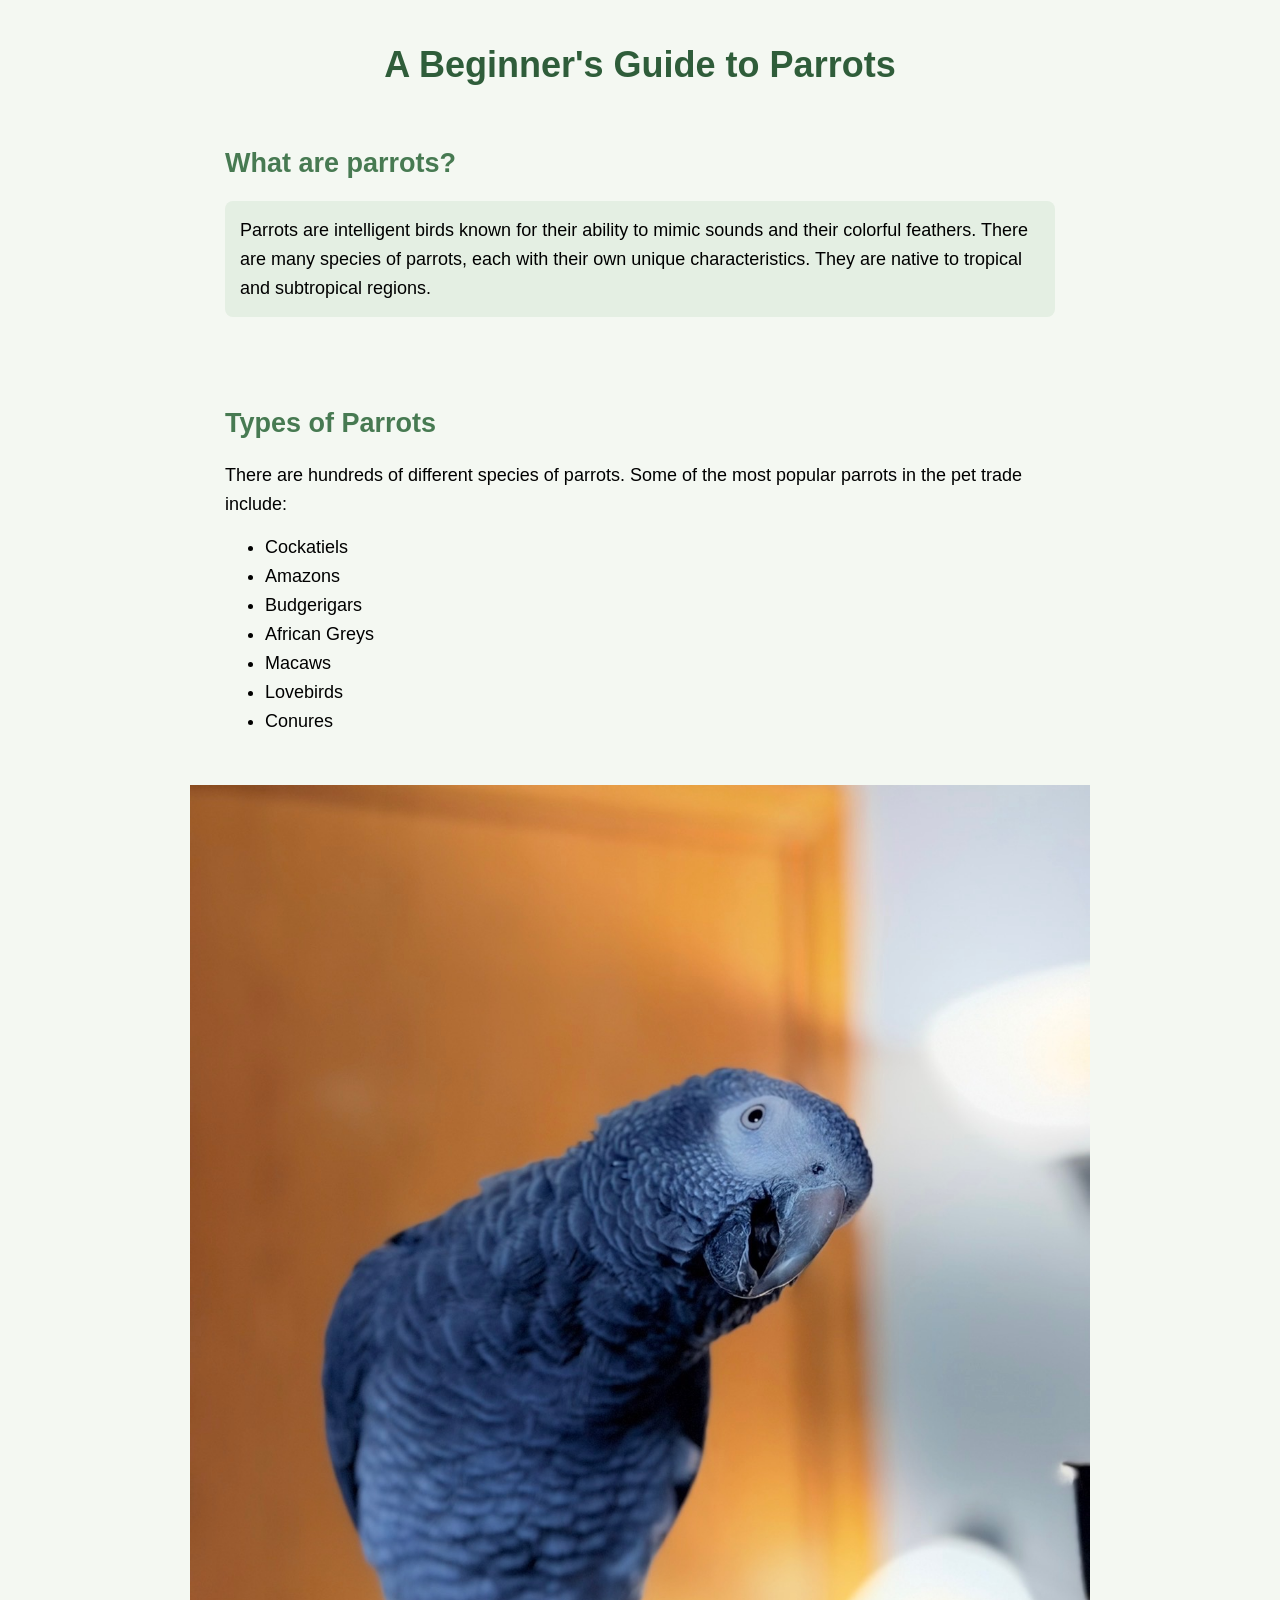
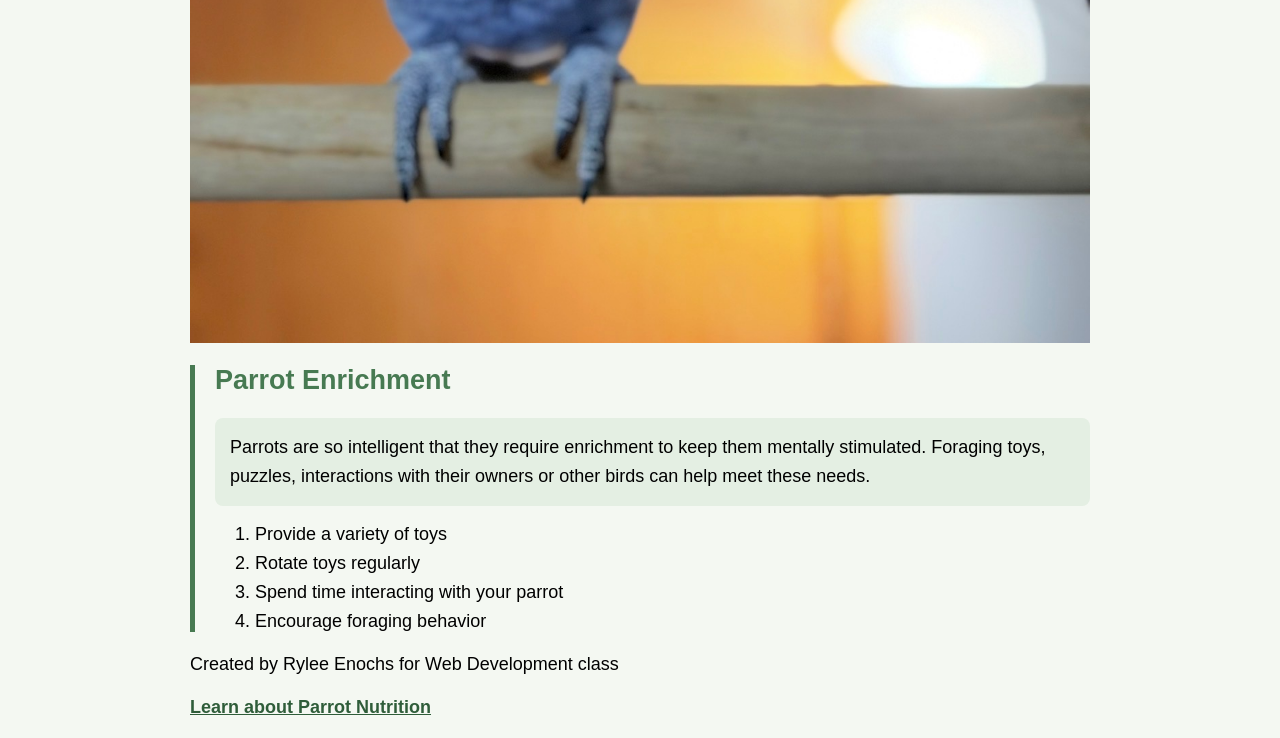
<file: index.html>
<!DOCTYPE html>
<html lang="en">
<head>
    <meta charset="UTF-8">
    <title>A Beginner's Guide to Parrots</title>
    <link rel="stylesheet" href="./css/style.css" />
</head>
<body>
    <header>
        <h1>A Beginner's Guide to Parrots</h1>
    </header>
    <!-- Main content about parrots -->
    <main>
        <section class="info-section">
            <h2>What are parrots?</h2>
            <p class="intro">Parrots are intelligent birds known for their ability to mimic sounds and their colorful feathers. There are many species of parrots, each with their own unique characteristics. They are native to tropical and subtropical regions.</p>
        </section>
        <section class="info-section id="parrot types">
            <h2>Types of Parrots</h2>
            <p>There are hundreds of different species of parrots. Some of the most popular parrots in the pet trade include:</p>
            <ul>
                <li>Cockatiels</li>
                <li>Amazons</li>
                <li>Budgerigars</li>
                <li>African Greys</li>
                <li>Macaws</li>
                <li>Lovebirds</li>
                <li>Conures</li>
            </ul>
        </section>
        <img src="images/africangrey.jpeg" alt="Timneh African Grey">
        <section id="enrichment">
            <h2>Parrot Enrichment</h2>
            <p class="intro">Parrots are so intelligent that they require enrichment to keep them mentally stimulated. Foraging toys, puzzles, interactions with their owners or other birds can help meet these needs.</p>
            <ol>
                <li>Provide a variety of toys</li>
                <li>Rotate toys regularly</li>
                <li>Spend time interacting with your parrot</li>
                <li>Encourage foraging behavior</li>
            </ol>
        </section>
    </main>
    <!-- Footer includes author and navigation to the nutrition page -->
    <footer>
        <p>Created by Rylee Enochs for Web Development class</p>
        <a href="page2.html">Learn about Parrot Nutrition</a>
    </footer>
</body>
</html>
</file>
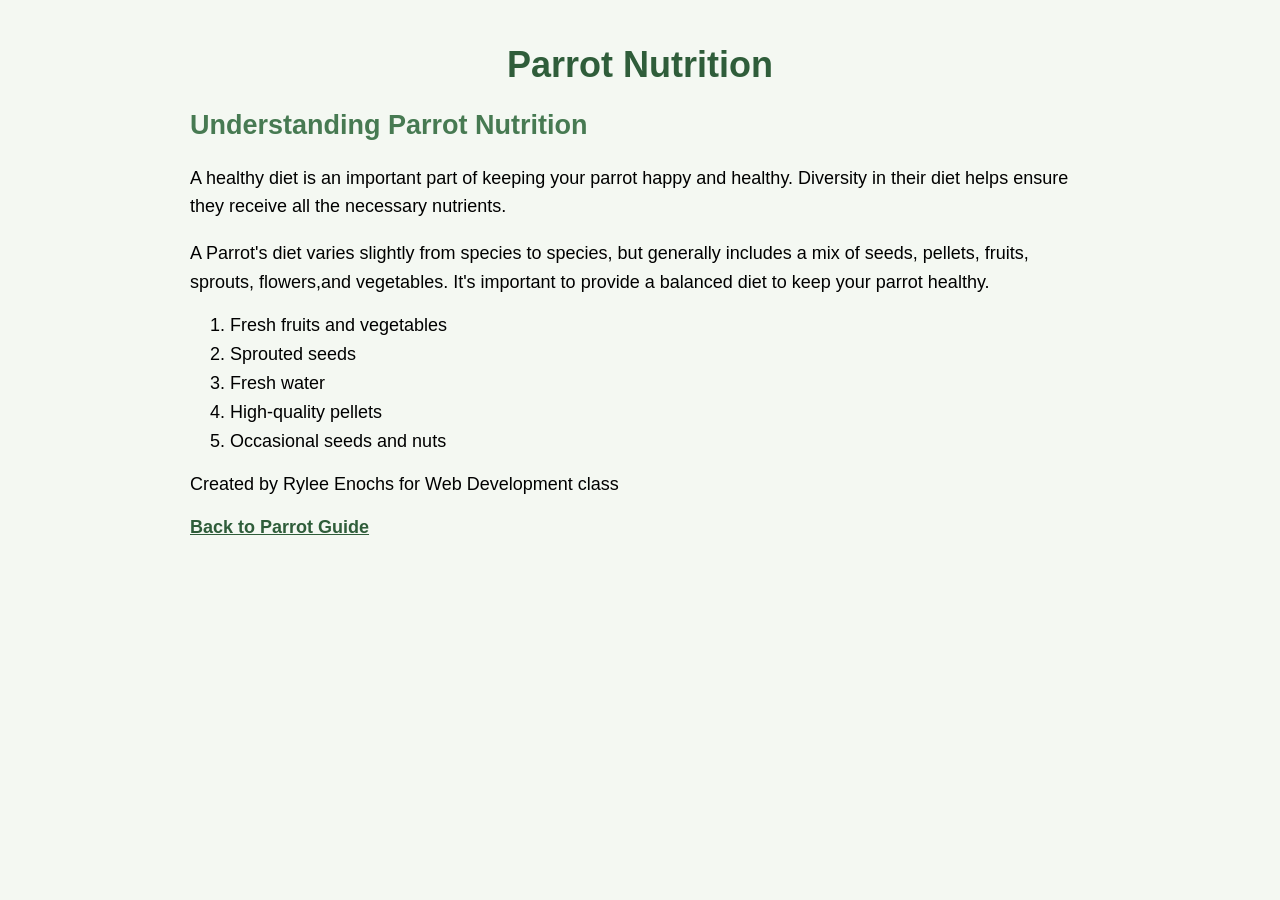
<file: page2.html>
<!DOCTYPE html>
<html lang="en">

<head>
    <meta charset="UTF-8">
    <title>A Beginner's Guide to Parrots - Nurtrition</title>
    <link rel="stylesheet" href="./css/style.css" />
</head>

<body>
    <header>
        <h1>Parrot Nutrition</h1>
    </header>

    <!-- Main content about parrot nutrition -->
    <main>
        <section>
            <h2>Understanding Parrot Nutrition</h2>

            <p>A healthy diet is an important part of keeping your parrot happy and healthy. Diversity in their diet helps ensure they receive all the necessary nutrients.</p>

            <p>A Parrot's diet varies slightly from species to species, but generally includes a mix of seeds, pellets, fruits, sprouts, flowers,and vegetables. It's important to provide a balanced diet to keep your parrot healthy.</p>
            <ol>
                <li>Fresh fruits and vegetables</li>
                <li>Sprouted seeds</li>
                <li>Fresh water</li>
                <li>High-quality pellets</li>
                <li>Occasional seeds and nuts</li>
            </ol>
        </section>
    </main>
    <!-- Footer includes author and navigation back to the main page -->
    <footer>
        <p>Created by Rylee Enochs for Web Development class</p>
        <a href="index.html">Back to Parrot Guide</a>
    </footer>
</body>

</html>
</file>
<file: css/style.css>
/*basic page for styling and layout */
body {
    background-color: #f4f8f2;
    font-family: Arial, sans-serif;
    font-size: 18px;
    max-width: 900px;
    margin: 0 auto;
    padding: 20px;
}
h1 {
    color: #2f5d3a;
    text-align: center;
}
h2 {
    color: #477a52
}
p {
    line-height: 1.6;
}
li {
    margin-bottom: 8px;
}
a {
    color: #2f5d3a;
    font-weight: bold;
}
/* Keeps images centered */
img {
    max-width: 100%;
    height: auto;
    display: block;
    margin: 20px auto;
}
/* Highlights inportant information */
.intro {
    background-color: #e4efe3;
    padding: 15px;
    border-radius: 8px;
}
.info-section {
    margin: 20px;
    padding: 15px;
}

/* adds emphasis to the enrichment section */
#enrichment {
    border-left: 5px solid #477a52;
    padding-left: 20px;
}
#parrot types {
    background-color: #eef5ec
}
</file>
